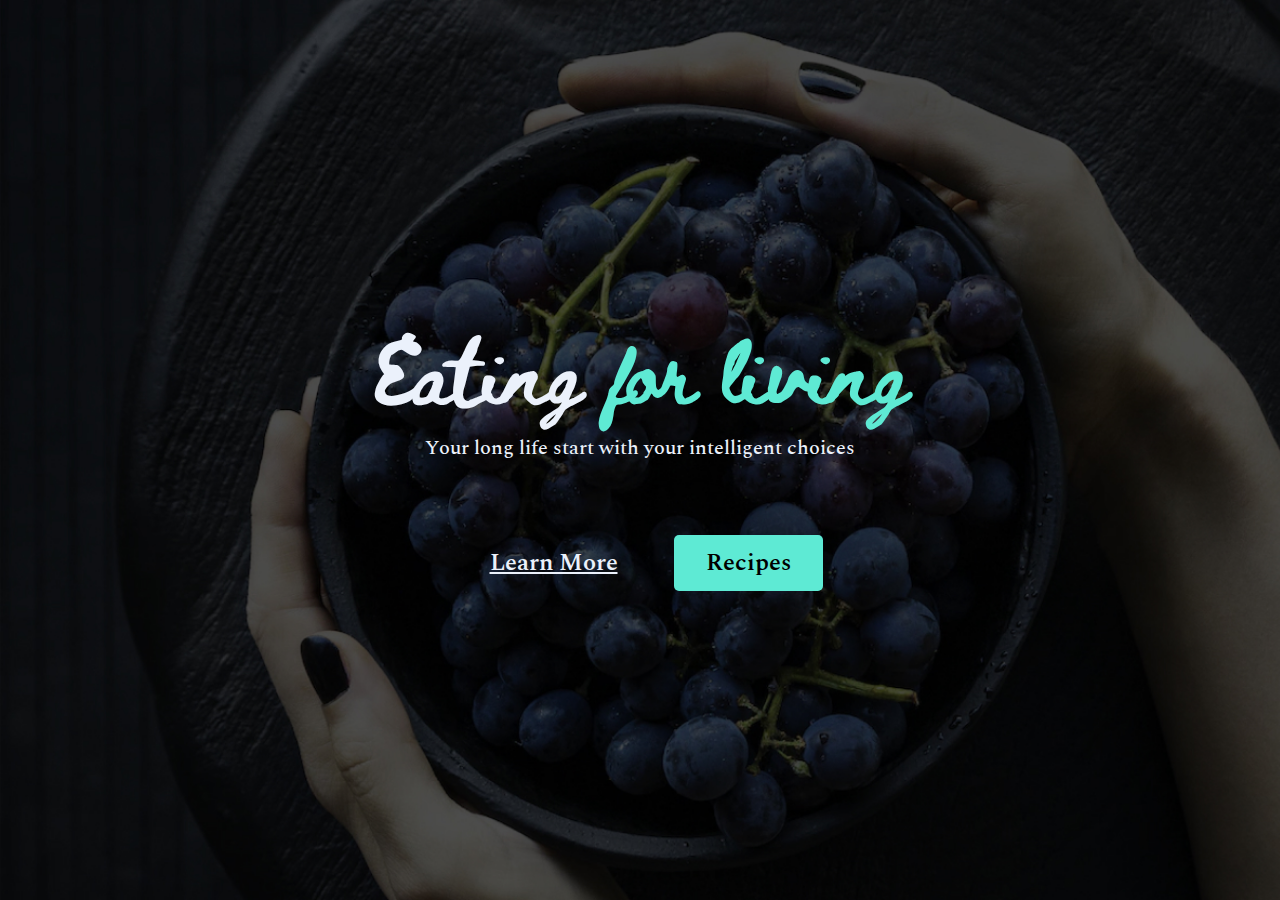
<file: healthy/index.html>
<!DOCTYPE html>
<html lang="pt-br">
<head>
    <meta charset="UTF-8">
    <meta http-equiv="X-UA-Compatible" content="IE=edge">
    <meta name="viewport" content="width=device-width, initial-scale=1.0">

    <link rel="preconnect" href="https://fonts.googleapis.com">
    <link rel="preconnect" href="https://fonts.gstatic.com" crossorigin>
    <link href="https://fonts.googleapis.com/css2?family=Beth+Ellen&family=Spectral:wght@500;600&display=swap" rel="stylesheet">

    <link rel="shortcut icon" href="./img/bag.svg" type="image/x-icon">
    
    <link rel="stylesheet" href="./style.css">

    <title>Eating for Living</title>
</head>
<body>
    <main>
        <div class="font">
            <h1>Eating <span>for living</span></h1>
            <p>Your long life start with your intelligent choices</p>
        </div>
        <div class="btn">
            <a href="#">Learn More</a>
            <a href="#" class="btn-primary">Recipes</a>
        </div>
    </main>
</body>
</html>
</file>
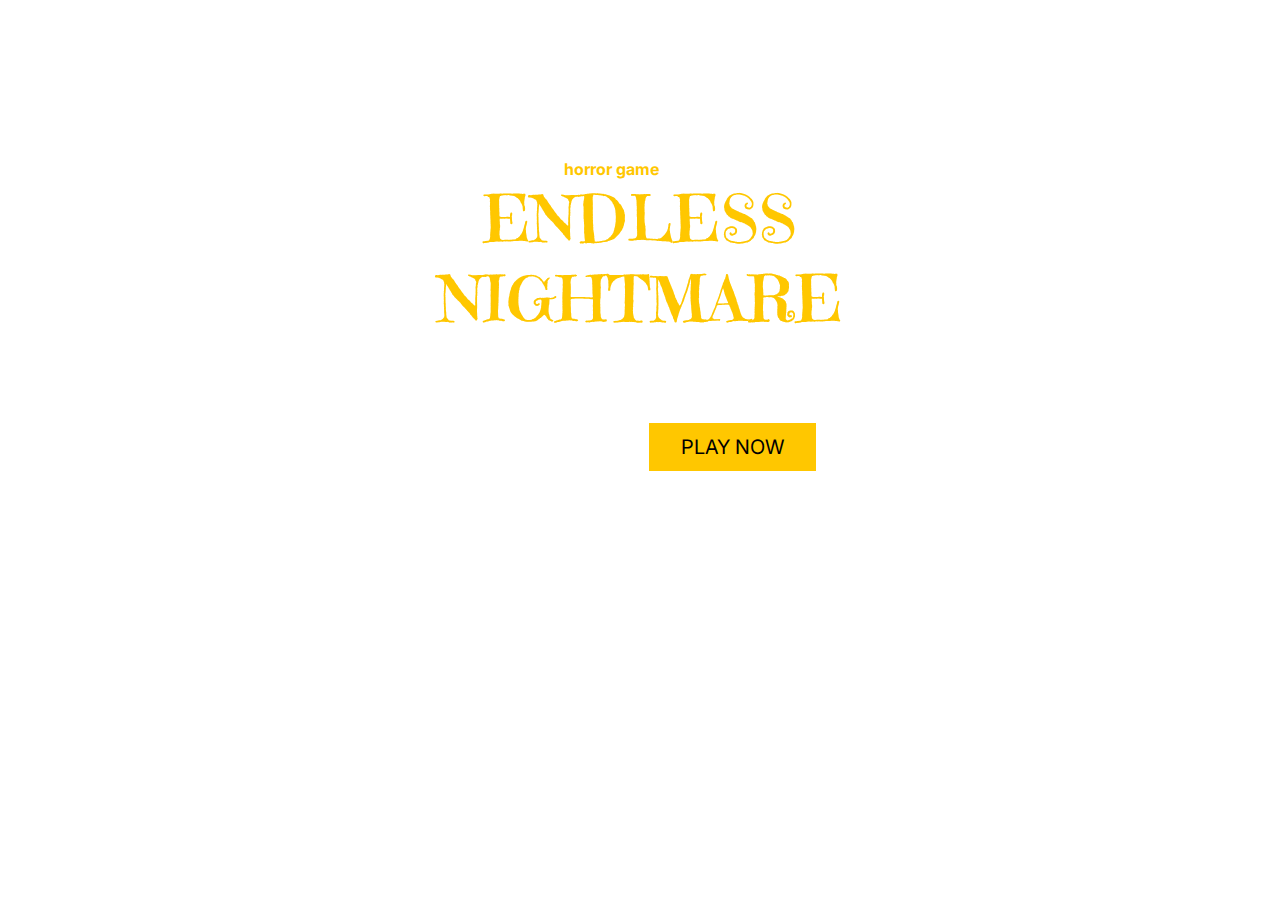
<file: horror_game/index.html>
<!DOCTYPE html>
<html lang="pt-br">
<head>
  <meta charset="UTF-8">
  <meta http-equiv="X-UA-Compatible" content="IE=edge">
  <meta name="viewport" content="width=device-width, initial-scale=1.0">

  <link rel="preconnect" href="https://fonts.googleapis.com">
  <link rel="preconnect" href="https://fonts.gstatic.com" crossorigin>
  <link href="https://fonts.googleapis.com/css2?family=Emilys+Candy&family=Inter:wght@400;700&display=swap" rel="stylesheet">

  <link rel="shortcut icon" href="./img/horror.svg" type="image/x-icon">

  <link rel="stylesheet" href="./style.css">

  <title>Horror game</title>
</head>
<body>
  <main>
    <h3>the <span>horror game</span> of the year</h3>
    <h1>ENDLESS <br> NIGHTMARE</h1>
    <p>You neeed to find the way out or your night will never end!</p>
    <a href="#">READ MORE</a>
    <a href="#" class="btn-primary">PLAY NOW</a>
  </main>
</body>
</html>
</file>
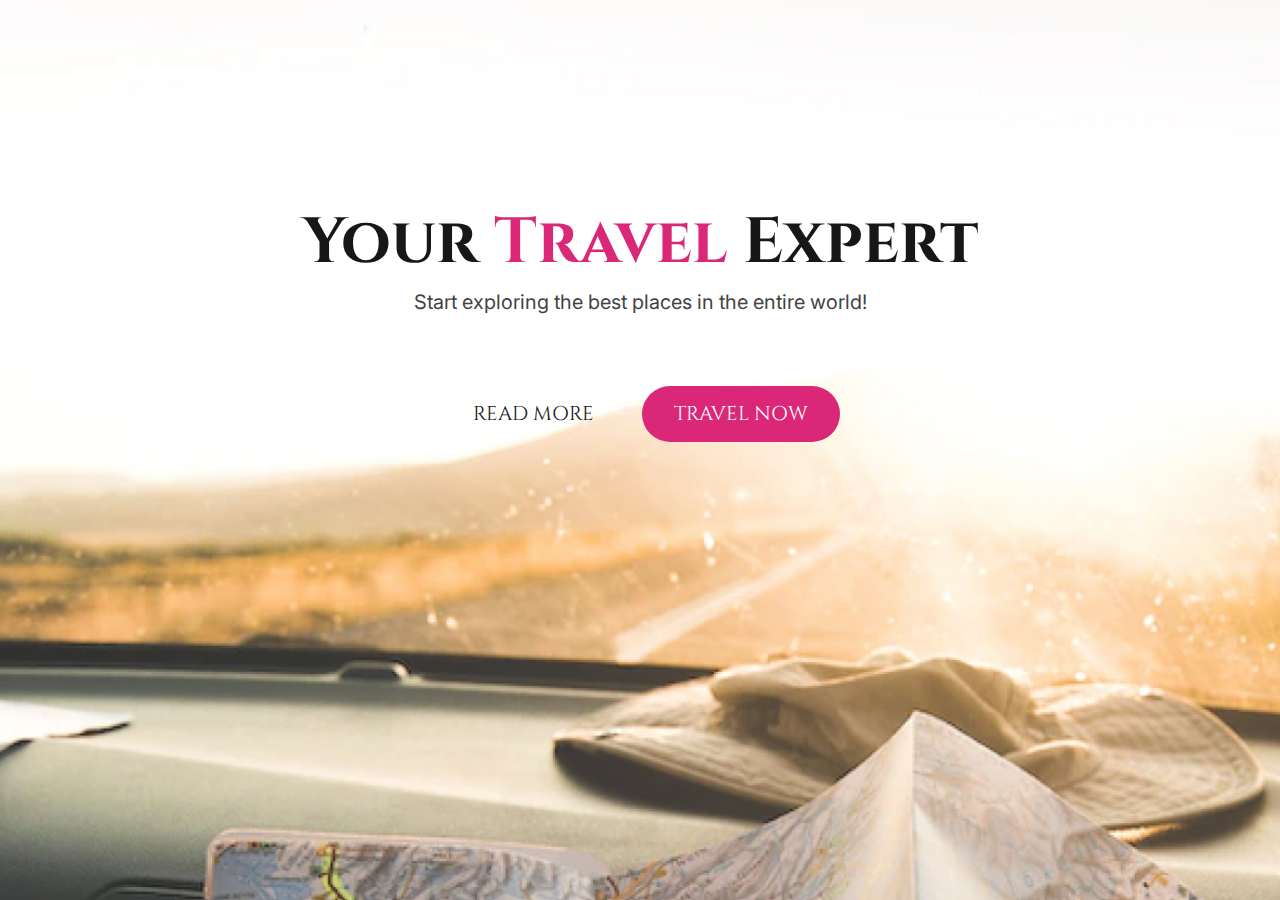
<file: travel/index.html>
<!DOCTYPE html>
<html lang="pt-br">
<head>
    <meta charset="UTF-8">
    <meta http-equiv="X-UA-Compatible" content="IE=edge">
    <meta name="viewport" content="width=device-width, initial-scale=1.0">

    <link rel="preconnect" href="https://fonts.googleapis.com">
    <link rel="preconnect" href="https://fonts.gstatic.com" crossorigin>
    <link href="https://fonts.googleapis.com/css2?family=Cinzel:wght@700&family=Inter&display=swap" rel="stylesheet">

    <link rel="shortcut icon" href="./img/travel.svg" type="image/x-icon">

    <link rel="stylesheet" href="./style.css">
    
    <title>Your Travel Expert</title>
</head>
<body>
    <main>
        <div class="font">
            <h1>Your <span>Travel</span> Expert</h1>
            <p>Start exploring the best places in the entire world!</p>
        </div>
        <div class="btn">
            <a href="#">READ MORE</a>
            <a href="#" class="btn-primary">TRAVEL NOW</a>
        </div>
    </main>
</body>
</html>
</file>
<file: healthy/style.css>
* {
    margin: 0;
    padding: 0;
    box-sizing: border-box;
}

main{
    width: 100vw;
    height: 100vh;
    background-image: url(./img/bg.jpg);
    background-repeat: no-repeat;
    background-size: cover;
    text-align: center;
    display: flex;
    flex-direction: column;
    justify-content: center;
    color: #EBF1FB;
}

h1{
    font-family: 'Beth Ellen', cursive;
    font-size: 64px;
    line-height: 120px;
}

span{
    color: #5EEAD4;
}

p{
    font-family: 'Spectral', serif;
    font-weight: 500;
    font-size: 20px;
    line-height: 30px;
    margin-bottom: 72px;
    color: #EBF1FB;
}

div.font{
    display: flex;
    flex-direction: column;
    justify-content: center;
    gap: 4px;
}

div.btn{
    display: flex;
    flex-direction: row;
    justify-content: center;
    gap: 24px;
}

a{
    font-family: 'Spectral', serif;
    font-weight: 600;
    padding: 16px 32px;
    font-size: 24px;
    line-height: 24px;
    color: #EBF1FB;
}

a:hover, .btn-primary{
    background-color: #5EEAD4;
    text-decoration: none;
    color: black;
    border-radius: 5px;   
}
</file>
<file: horror_game/style.css>
*{
    margin: 0;
    padding: 0;
    box-sizing: border-box;
    --webkit-font-smoothing: antialiased;
    --moz-osx-font-smoothing: grayscale;
}

main{
    text-align: center;
    padding-top: 160px;
    background-image: url(https://i.ibb.co/DwCSMJ4/bg.jpg);
    background-repeat: no-repeat;
    background-size: cover;
    background-position: center;
    width: 100vw;
    height: 100vh;
    font-family: 'Inter', sans-serif;
}

h1 {
    color: #ffc700;
    font-weight: 400;
    font-size: 64px;
    line-height: 80px;
    font-family: 'Emilys Candy', cursive;
}

h3{
    font-size: 16px;
    line-height: 19px;
    color: white;
}

h3 span{
    color: #ffc700;
}

p{
    font-size: 20px;
    line-height: 24px;
    margin-bottom: 72px;
    color: white;
    opacity: .7;
    /* 0 é mais pro preto ; 1 é mais pro branco */
}

a{
    font-family: 'Inter', sans-serif;
    padding: 12px 32px;
    font-size: 20px;
    line-height: 24px;
    color: white;
    opacity: .6;
}

a:hover,
.btn-primary {
    color: black;
    background-color: #ffc700;
    text-decoration: none;
    opacity: 1;
}
</file>
<file: travel/style.css>
* {
    margin: 0;
    padding: 0;
    box-sizing: border-box;
}

main{
    padding-top: 200px;
    width: 100vw;
    height: 100vh;
    text-align: center;
    background-image: url(./img/bg.jpg);
    background-repeat: no-repeat;
    background-size: cover;
}

h1{
    font-family: 'Cinzel', serif;
    font-size: 64px;
    line-height: 86px;
    color: #151718;
}

span{
    color: #DB2777;
}

p{
    font-family: 'Inter', sans-serif;
    font-size: 20px;
    line-height: 24px;
    color: #2C2E2F;
    opacity: .9;
}

div.font{
    display: flex;
    flex-direction: column;
    gap: 4px;
    margin-bottom: 72px;
}

div.btn{
    display: flex;
    flex-direction: row;
    justify-content: center;
    gap: 16px;
}

a{
    color: #151718;
    font-family: 'Cinzel', serif;
    font-size: 20px;
    line-height: 24px;
    padding: 16px 32px;
    text-decoration: none;
}

a:hover, .btn-primary{
    color: white;
    background-color: #DB2777;
    border-radius: 80px;
}
</file>
